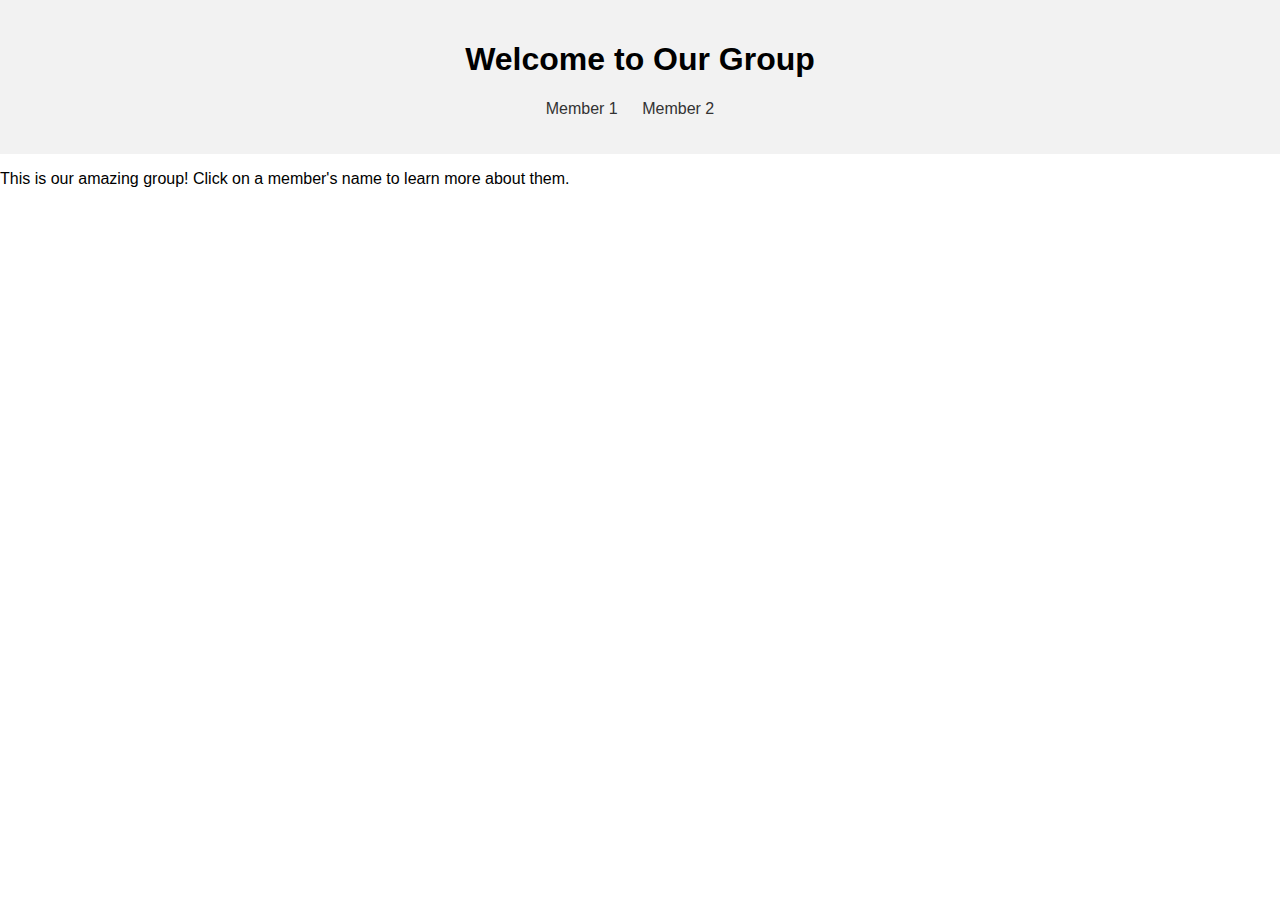
<file: index.html>
<!DOCTYPE html>
<html lang="en">
<head>
  <meta charset="UTF-8">
  <title>Group Bio Landing Page</title>
  <link rel="stylesheet" href="styles.css">
</head>
<body>
  <header>
    <h1>Welcome to Our Group</h1>
    <nav>
      <ul>
        <li><a href="member1.html">Member 1</a></li>
        <li><a href="member2.html">Member 2</a></li>
        <!-- Add more links for each member -->
      </ul>
    </nav>
  </header>
  <main>
    <!-- Landing page content -->
    <p>This is our amazing group! Click on a member's name to learn more about them.</p>
  </main>
</body>
</html>
</file>
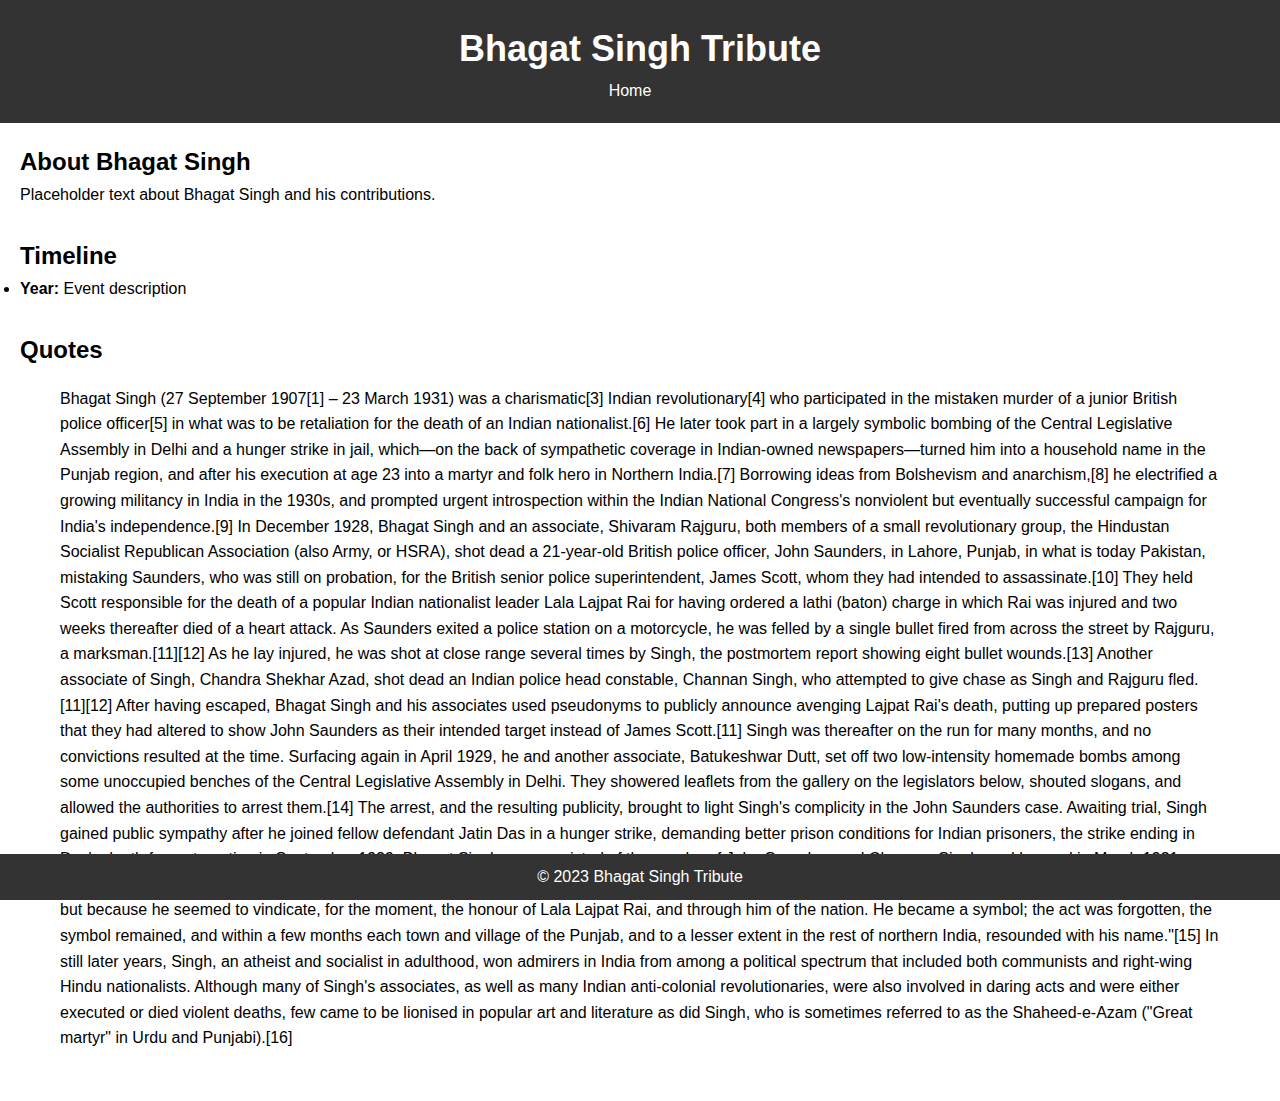
<file: member1.html>
<!DOCTYPE html>
<html lang="en">

<head>
    <meta charset="UTF-8">
    <title>Bhagat Singh Tribute</title>
    <link rel="stylesheet" href="styles1.css">
</head>

<body>
    <header>
        <h1>Bhagat Singh Tribute</h1>
        <nav>
          <ul>
            <li><a href="index.html">Home</a></li>
            <!-- Add more links as needed -->
          </ul>
        </nav>
        
    </header>

    <main>
        <section id="about">
            <h2>About Bhagat Singh</h2>
            <p>Placeholder text about Bhagat Singh and his contributions.</p>
        </section>

        <section id="timeline">
            <h2>Timeline</h2>
            <ul>
                <li><strong>Year:</strong> Event description</li>
                <!-- Add more timeline events -->
            </ul>
        </section>

        <section id="quotes">
            <h2>Quotes</h2>
            <blockquote>
                <p>Bhagat Singh (27 September 1907[1] – 23 March 1931) was a charismatic[3] Indian revolutionary[4] who participated in the mistaken murder of a junior British police officer[5] in what was to be retaliation for the death of an Indian nationalist.[6] He later took part in a largely symbolic bombing of the Central Legislative Assembly in Delhi and a hunger strike in jail, which—on the back of sympathetic coverage in Indian-owned newspapers—turned him into a household name in the Punjab region, and after his execution at age 23 into a martyr and folk hero in Northern India.[7] Borrowing ideas from Bolshevism and anarchism,[8] he electrified a growing militancy in India in the 1930s, and prompted urgent introspection within the Indian National Congress's nonviolent but eventually successful campaign for India's independence.[9]

                  In December 1928, Bhagat Singh and an associate, Shivaram Rajguru, both members of a small revolutionary group, the Hindustan Socialist Republican Association (also Army, or HSRA), shot dead a 21-year-old British police officer, John Saunders, in Lahore, Punjab, in what is today Pakistan, mistaking Saunders, who was still on probation, for the British senior police superintendent, James Scott, whom they had intended to assassinate.[10] They held Scott responsible for the death of a popular Indian nationalist leader Lala Lajpat Rai for having ordered a lathi (baton) charge in which Rai was injured and two weeks thereafter died of a heart attack. As Saunders exited a police station on a motorcycle, he was felled by a single bullet fired from across the street by Rajguru, a marksman.[11][12] As he lay injured, he was shot at close range several times by Singh, the postmortem report showing eight bullet wounds.[13] Another associate of Singh, Chandra Shekhar Azad, shot dead an Indian police head constable, Channan Singh, who attempted to give chase as Singh and Rajguru fled.[11][12]
                  
                  After having escaped, Bhagat Singh and his associates used pseudonyms to publicly announce avenging Lajpat Rai's death, putting up prepared posters that they had altered to show John Saunders as their intended target instead of James Scott.[11] Singh was thereafter on the run for many months, and no convictions resulted at the time. Surfacing again in April 1929, he and another associate, Batukeshwar Dutt, set off two low-intensity homemade bombs among some unoccupied benches of the Central Legislative Assembly in Delhi. They showered leaflets from the gallery on the legislators below, shouted slogans, and allowed the authorities to arrest them.[14] The arrest, and the resulting publicity, brought to light Singh's complicity in the John Saunders case. Awaiting trial, Singh gained public sympathy after he joined fellow defendant Jatin Das in a hunger strike, demanding better prison conditions for Indian prisoners, the strike ending in Das's death from starvation in September 1929.
                  
                  Bhagat Singh was convicted of the murder of John Saunders and Channan Singh, and hanged in March 1931, aged 23. He became a popular folk hero after his death. Jawaharlal Nehru wrote about him: "Bhagat Singh did not become popular because of his act of terrorism but because he seemed to vindicate, for the moment, the honour of Lala Lajpat Rai, and through him of the nation. He became a symbol; the act was forgotten, the symbol remained, and within a few months each town and village of the Punjab, and to a lesser extent in the rest of northern India, resounded with his name."[15] In still later years, Singh, an atheist and socialist in adulthood, won admirers in India from among a political spectrum that included both communists and right-wing Hindu nationalists. Although many of Singh's associates, as well as many Indian anti-colonial revolutionaries, were also involved in daring acts and were either executed or died violent deaths, few came to be lionised in popular art and literature as did Singh, who is sometimes referred to as the Shaheed-e-Azam ("Great martyr" in Urdu and Punjabi).[16]</p>
                <footer>- Bhagat Singh</footer>
            </blockquote>
            <!-- Add more quotes -->
        </section>
    </main>

    <footer>
        <p>&copy; 2023 Bhagat Singh Tribute</p>
    </footer>
</body>

</html>
</file>
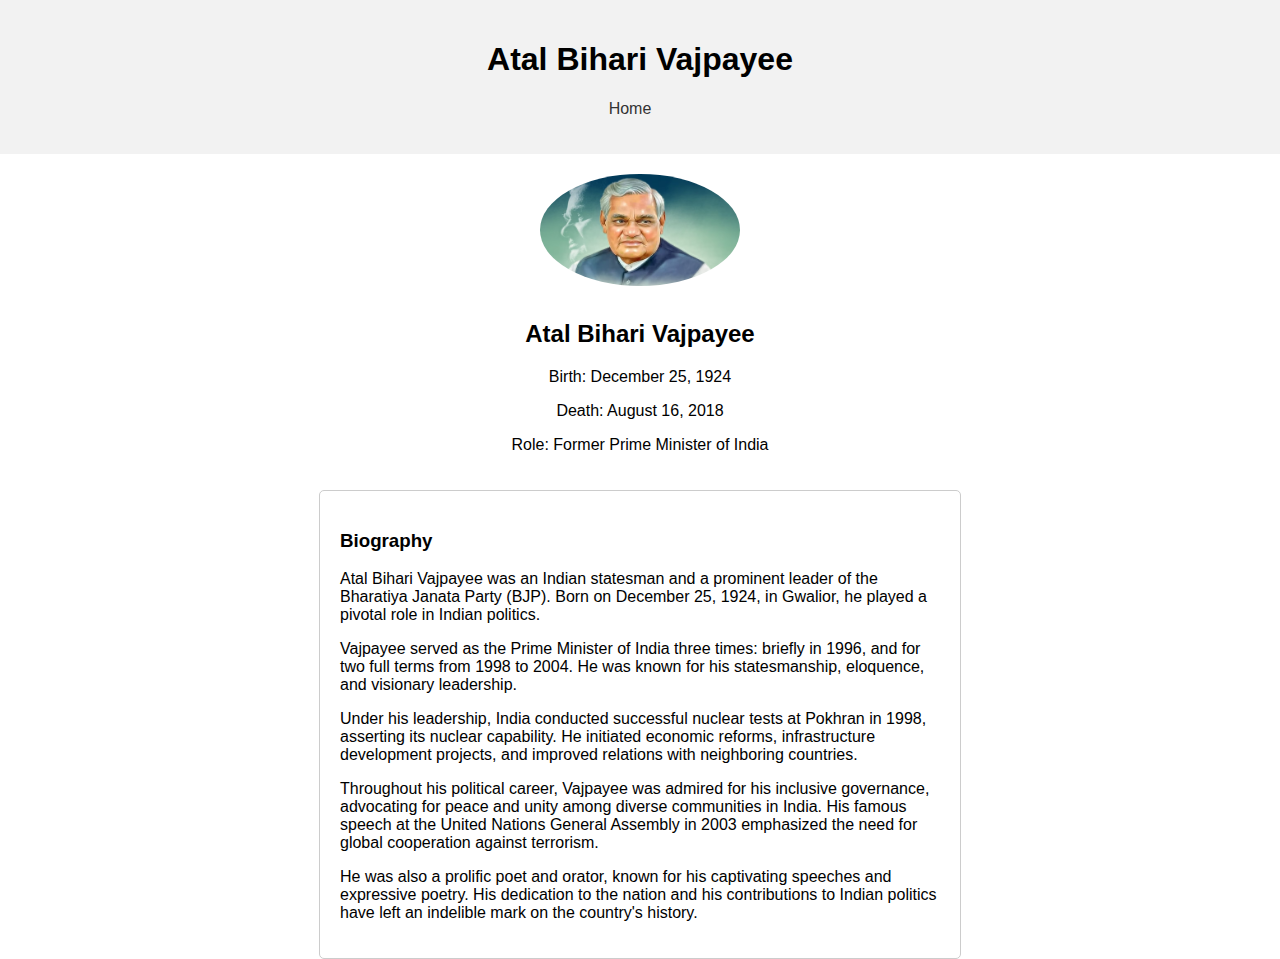
<file: member2.html>
<!DOCTYPE html>
<html lang="en">
<head>
  <meta charset="UTF-8">
  <title>Atal Bihari Vajpayee</title>
  <link rel="stylesheet" href="styles.css">
</head>
<body>
  <header>
    <h1>Atal Bihari Vajpayee</h1>
    <nav>
      <ul>
        <li><a href="index.html">Home</a></li>
        <!-- Add more links as needed -->
      </ul>
    </nav>
  </header>
  <main class="bio">
    <div class="profile">
      <img src="atalbihar.avif" alt="Atal Bihari Vajpayee">
      <h2>Atal Bihari Vajpayee</h2>
      <p>Birth: December 25, 1924</p>
      <p>Death: August 16, 2018</p>
      <p>Role: Former Prime Minister of India</p>
    </div>
    <div class="description">
      <h3>Biography</h3>
      <p>Atal Bihari Vajpayee was an Indian statesman and a prominent leader of the Bharatiya Janata Party (BJP). Born on December 25, 1924, in Gwalior, he played a pivotal role in Indian politics.</p>
      <p>Vajpayee served as the Prime Minister of India three times: briefly in 1996, and for two full terms from 1998 to 2004. He was known for his statesmanship, eloquence, and visionary leadership.</p>
      <p>Under his leadership, India conducted successful nuclear tests at Pokhran in 1998, asserting its nuclear capability. He initiated economic reforms, infrastructure development projects, and improved relations with neighboring countries.</p>
      <p>Throughout his political career, Vajpayee was admired for his inclusive governance, advocating for peace and unity among diverse communities in India. His famous speech at the United Nations General Assembly in 2003 emphasized the need for global cooperation against terrorism.</p>
      <p>He was also a prolific poet and orator, known for his captivating speeches and expressive poetry. His dedication to the nation and his contributions to Indian politics have left an indelible mark on the country's history.</p>
      <!-- Additional content can be added to reach the desired word count -->
    </div>
  </main>
</body>
</html>
</file>
<file: styles.css>
/* Basic styles for header and navigation */
header {
  background-color: #f2f2f2;
  padding: 20px;
  text-align: center;
}

nav ul {
  list-style-type: none;
  padding: 0;
}

nav ul li {
  display: inline;
  margin-right: 20px;
}

nav ul li a {
  text-decoration: none;
  color: #333;
}

/* General styling */
body {
  font-family: Arial, sans-serif;
  margin: 0;
  padding: 0;
}

main.bio {
  display: flex;
  justify-content: center;
  align-items: center;
  flex-direction: column;
  margin-top: 20px;
}

.profile {
  text-align: center;
  margin-bottom: 20px;
}

.profile img {
  width: 200px; /* Adjust image size as needed */
  border-radius: 50%;
  margin-bottom: 10px;
}

.description {
  max-width: 600px;
  text-align: left;
  padding: 20px;
  border: 1px solid #ccc;
  border-radius: 5px;
}
/* Basic styles for header and navigation */
header {
    background-color: #f2f2f2;
    padding: 20px;
    text-align: center;
  }
  
  nav ul {
    list-style-type: none;
    padding: 0;
  }
  
  nav ul li {
    display: inline;
    margin-right: 20px;
  }
  
  nav ul li a {
    text-decoration: none;
    color: #333;
  }
  
  /* General styling */
  body {
    font-family: Arial, sans-serif;
    margin: 0;
    padding: 0;
  }
  
  main.bio {
    display: flex;
    justify-content: center;
    align-items: center;
    flex-direction: column;
    margin-top: 20px;
  }
  
  .profile {
    text-align: center;
    margin-bottom: 20px;
  }
  
  .profile img {
    width: 200px; /* Adjust image size as needed */
    border-radius: 50%;
    margin-bottom: 10px;
  }
  
  .description {
    max-width: 600px;
    text-align: left;
    padding: 20px;
    border: 1px solid #ccc;
    border-radius: 5px;
  }
</file>
<file: styles1.css>
/* Resetting default styles */
body,
h1,
h2,
h3,
p,
ul,
li {
    margin: 0;
    padding: 0;
}

body {
    font-family: Arial, sans-serif;
    line-height: 1.6;
}

header {
    background-color: #333;
    color: #fff;
    padding: 20px;
    text-align: center;
}

header h1 {
    font-size: 36px;
}

nav ul {
    list-style: none;
}

nav ul li {
    display: inline;
    margin-right: 20px;
}

nav ul li a {
    color: #fff;
    text-decoration: none;
}

main {
    padding: 20px;
}

section {
    margin-bottom: 30px;
}

footer {
    background-color: #333;
    color: #fff;
    text-align: center;
    padding: 10px 0;
    position: fixed;
    bottom: 0;
    width: 100%;
}
</file>
